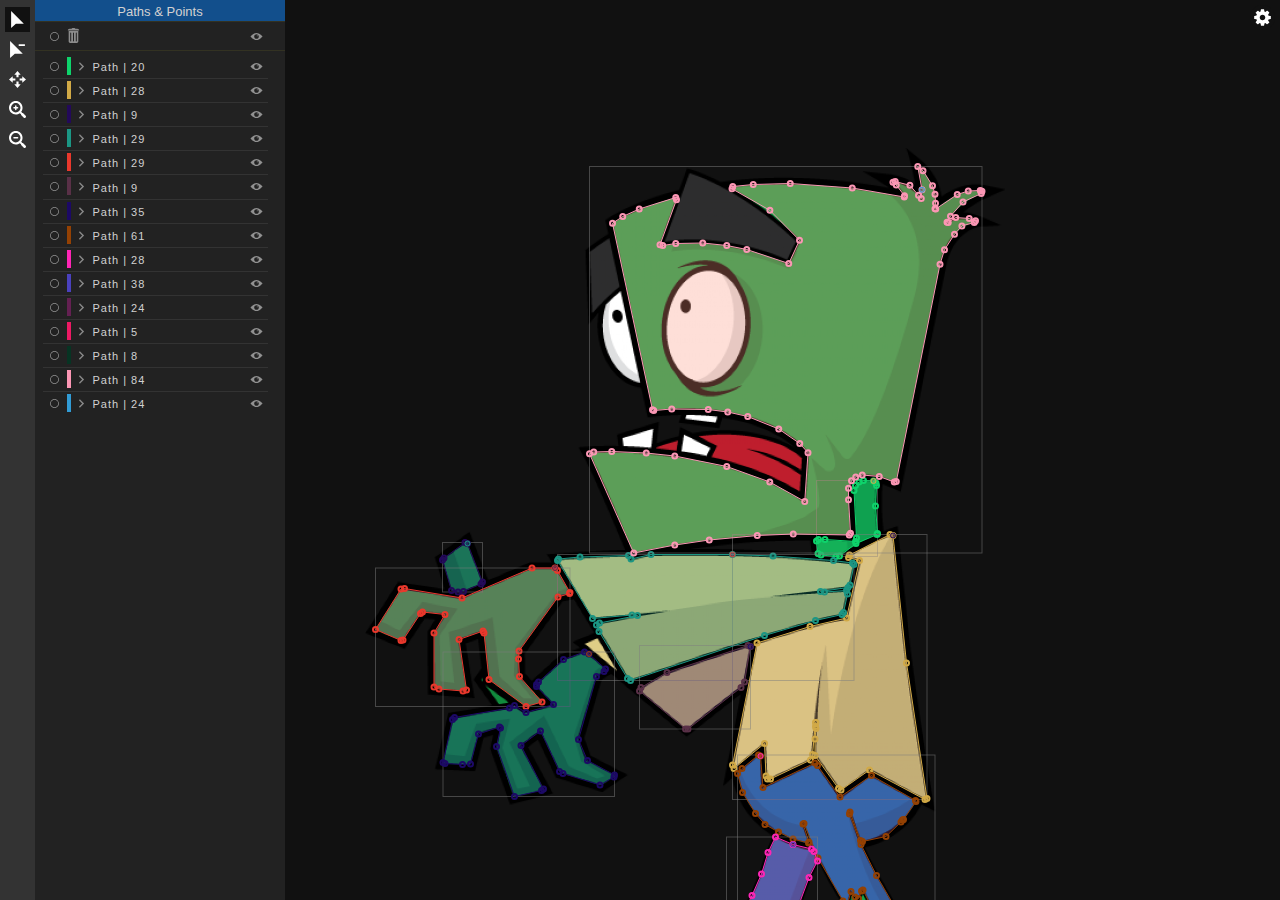
<file: index.html>
<!DOCTYPE html>
<html>
  <!--
    illustrator UI reference
    https://i.stack.imgur.com/NQbhF.png

    arch nemezis
    https://www.codeandweb.com/physicseditor
  -->
  
  <head>
    <meta http-equiv='Content-type' content='text/html; charset=utf-8'>
    <title>Sprite Editor</title>
    
    <!-- libraries -->
    <script src='lib/imagetracer_v1.2.5.js'></script>
    <script src='lib/simplebar.js'></script>

    <link type='text/css' rel='stylesheet' href='css/reset.css'>
    <link type='text/css' rel='stylesheet' href='css/index.css'>
    <link type='text/css' rel='stylesheet' href='css/simplebar.css'>
  </head>
  
  <body>
    <div class='panel tools'>
      <button
        class='ico tool select'
        tooltip='Select and drag points.'>
          <img src='img/icons/select.svg' alt='Pan Camera' /></button>

      <button
        class='ico tool select-remove'
        tooltip='Remove point.'>
          <img src='img/icons/select-remove.svg' alt='Remove point' /></button>

      <button
        class='ico tool pan-viewport'
        tooltip='Pan Camera (Viewport). Hold space bar alternatively.'>
          <img src='img/icons/pan-viewport.svg' alt='Pan Camera' /></button>

      <button
        class='ico tool zoom-in'
        tooltip='Zoom in Camera. Use mouse scroll alternatively.'>
          <img src='img/icons/zoom-in.svg' alt='Zoom In' /></button>

      <button
        class='ico tool zoom-out'
        tooltip='Zoom out Camera. Use mouse scroll alternatively.'>
          <img src='img/icons/zoom-out.svg' alt='Zoom Out' /></button>
    </div>
    <div class='panel paths'>
      <div class='header'>
        <h5>Paths & Points</h5>
      </div>
      <p class='list-actions children-v-middle'>
          <input type='checkbox' id='select-all' class='switch selection'/>
            <span></span>
  
          <button class='ico-small' id='remove-selected' >
            <img src='img/icons/bin.svg' alt='Remove selected' /></button>
  
          <input type='checkbox' id='hide-all' class='switch visibility'/>
            <span></span>
        </p>

      <div class='content scrollbar'>
        <ul class='paths-container'></ul>
      </div>
    </div>

    <span class='workspace-settings-switch-background'></span>
    <div class='panel panel-expandable workspace-settings'>
      <input class='button' type='checkbox'/>
      <button><img src='img/icons/settings.svg' alt='Settings' /></button>

      <div class='content'>
        <h4>Workspace Settings</h4>
        <span class='background'>
          <h5>Background color:</h5>

          <span class='bg-chessboard'></span>
          <span class='bg-white'></span>
          <span class='bg-dark'></span>
          <span class='bg-pink-red'></span>
          <span class='bg-green'></span>
        </span>

        <div class='single-option' id='image-display-on-off'>
          <input type="checkbox"> <span>Switch displaying image ON / OFF</span>
          <!-- <div class='description'>Check this if you don't wan't your paths to be displayed in their own, randomly assigned color.</div> -->
        </div>

        <div class='single-option' id='paths-color-override'>
          <input type="checkbox"> <span>Override paths colors with default color</span>
          <div class='description'>Check this if you don't wan't your paths to be displayed in their own, randomly assigned color.</div>
        </div>

        <div class='single-option' id='paths-color-change'>
          <span>Default overlay color for all paths</span>
          <div class='description'></div>
          <div class="range-slider opacity">
            <span class="label min">0%</span>
            <span class="label name">Opacity:</span>
            <span class="label value">40%</span>
            <span class="label max">100%</span>
            <button style='left: 97px'></button>
            <div class="rail"></div>
          </div>
        </div>
      </div>
    </div>

    <canvas id='canvas'></canvas>
    
    <script src='js/utils.js'></script>
    <script src='js/settings.js'></script>
    <script src='js/requestAnimationFrame.js'></script>
    <script src='js/canvas.js'></script>
    <script src='js/draw.js'></script>
    <script src='js/components/ListItem.js'></script>
    <script src='js/point.js'></script>
    <script src='js/AABB.js'></script>
    <script src='js/path.js'></script>
    <script src='js/loaded-image.js'></script>
    <script src='js/keyboard.js'></script>
    <script src='js/selection.js'></script>
    <script src='js/mouse.js'></script>
    <script src="js/canvas-mouse-events.js"></script>
    <script src='js/tools.js'></script>    
    <script src="js/dragRangeSlider.js"></script>

    <script>
      let scrolls = [];
      get('.scrollbar').forEach( el => {
        scrolls[ el ] = new SimpleBar( el, { forceVisible: true, autoHide: false } )
      })

      // change background color
      get('.workspace-settings .background span').forEach(
        element => on( element, 'click', () => body.className = element.className ));
      // body.className = 'bg-chessboard';
      body.className = 'bg-dark';
      
      // select / unselect all paths
      let selectAll = get('.paths .list-actions #select-all')[0];
      selectAll.on( 'click', e => {
        let listItems = Array.from( pathsList.children );

        loadedImage.paths.forEach( p => {
          if( e.target.checked ) p.select()
          else {
            p.unSelect()
            mouse.selection.clear()
          }
          p.removeHalfSelection()
        })
      });
      
      
      // show / hide all
      let hideAll = get('.panel.paths p.list-actions #hide-all')[0];
      hideAll.on( 'click', function( e ){
        loadedImage.paths.forEach( p => {
          if( e.target.checked ) p.hide()
          else p.show()
        })
      });      

      // remove all selected
      get.id('remove-selected').on( 'click', () => {
        mouse.selection.removeSelected();
        selectAll.checked = false;
      });

      // switch displaying image on / off
      get('#image-display-on-off input')[0].checked = true
      get('#image-display-on-off input')[0].on('click', () => loadedImage.isVisibleSwitch())

      // turn on/of paths random colors override
      let pathsOverride = get('#paths-color-override input')[0];
      pathsOverride.on( 'click', e => {
        if( e.target.checked ) {
          SETTINGS.colors.overridePathsColors = true
        }
        else {
          SETTINGS.colors.overridePathsColors = false
        }
      });

      // optional path colors
      SETTINGS.colors.path.optional.forEach( color => {
        get('#paths-color-change .description')[0].appendChild( div({
            background: color,
            class: 'squareButton small',
            onclick: e => {
              SETTINGS.colors.path.fill = color.replace(/\, \d\.?\d?\d? \)/, ', 0.4 )');
              get('.range-slider .value')[0].innerHTML = '40%';
              get('.range-slider button')[0].style.left = '97px'
            }
          })
        );
      });

      // initiate path opacity range slider
      dragRangeSlider( get('.range-slider button')[0] );
      
      let loadedImage;

      // @loop
      function updateWorkspace() {
        c.setTransform( 1, 0, 0, 1, 0, 0 );
        c.clearRect( 0, 0, canvas.width, canvas.height );
        c.translate( canvas.offset.x, canvas.offset.y )

        // draw loaded image
        loadedImage.draw();
        // draw all computed paths and their points
        loadedImage.drawPaths();

        if( mouse.selection.isSelecting ) mouse.selection.draw();

        requestAnimationFrame( updateWorkspace );
      }
      
      on( window, 'load', () => {
        loadedImage = new LoadedImage( 'zombie.png' );

        // set initial canvas (vievport) offset used to pan picture
        canvas.offset.set(
          ( canvas.width / 2 ) - ( loadedImage.image.width / 2 * SETTINGS.scale ),
          ( canvas.height / 2 ) - ( loadedImage.image.height / 2 * SETTINGS.scale )
        )

        // add computed paths to 'Paths' panel
        wait(
          () => loadedImage.arePathsLoaded(),
          () => loadedImage.paths.forEach( p => pathsList.appendChild( p.ui.li ))
        )

        canvas.offset = { x: 365, y: 148 };
        SETTINGS.scale = 0.5;
        // SETTINGS.colors.overridePathsColors = true;
        // get('#paths-color-override input')[0].checked = true;

        selectAll.checked = false;
        hideAll.checked = false;
        pathsOverride.checked = false;

        updateWorkspace();
      });
    </script>

  </body>
</html>
</file>
<file: css/index.css>
/* line 1, sass/_mixins.sass */
* {
  -webkit-transition: all 0.3s ease;
  -moz-transition: all 0.3s ease;
  -ms-transition: all 0.3s ease;
  -o-transition: all 0.3s ease;
  transition: all 0.3s ease;
}

/* line 4, sass/_rawElements.sass */
html, body {
  overflow: hidden;
}

/* line 7, sass/_rawElements.sass */
input {
  width: 11px;
  height: 11px;
}

/* line 11, sass/_rawElements.sass */
canvas {
  position: fixed;
  top: 0;
  left: 0;
}

/* line 16, sass/_rawElements.sass */
h1 {
  font-size: 35px;
}

/* line 19, sass/_rawElements.sass */
h2 {
  font-size: 25px;
}

/* line 22, sass/_rawElements.sass */
h3 {
  font-size: 20px;
}

/* line 25, sass/_rawElements.sass */
h4 {
  font-size: 18px;
}

/* line 28, sass/_rawElements.sass */
button {
  cursor: pointer;
}

/* line 2, sass/_helpers.sass */
.children-v-middle > * {
  display: inline;
  vertical-align: middle;
}

/* line 1, sass/_icons.sass */
.ico {
  width: 25px;
  height: 25px;
  background: none;
  cursor: pointer;
  display: block;
  z-index: 4;
}
/* line 9, sass/_icons.sass */
.ico img {
  width: 17px;
  height: 17px;
  margin: 4px;
}
/* line 14, sass/_icons.sass */
.ico:hover {
  background-color: #222;
}
/* line 17, sass/_icons.sass */
.ico-selected {
  background: #111 !important;
}
/* line 20, sass/_icons.sass */
.ico-small {
  background: none;
  width: 21px;
  height: 21px;
  cursor: pointer;
  display: inline-block;
  padding: 3px;
  margin: 0 2px;
}
/* line 29, sass/_icons.sass */
.ico-small:hover {
  background: #000000;
}
/* line 32, sass/_icons.sass */
.ico-small img {
  width: 15px;
  height: 15px;
}
/* line 36, sass/_icons.sass */
.ico::after {
  display: block;
  content: attr(tooltip);
  position: relative;
  top: -35px;
  text-align: center;
  box-sizing: content-box;
  min-width: 150px;
  padding: 5px 8px;
  background: #fff;
  color: #444;
  border-radius: 4px;
  -webkit-box-shadow: 0 0 10px 0 rgba(0, 0, 0, 0.2);
  box-shadow: 0 0 10px 0 rgba(0, 0, 0, 0.3);
  font-size: 13px;
  margin-left: 28px;
  visibility: hidden;
  z-index: 111;
}
/* line 55, sass/_icons.sass */
.ico:hover::after {
  visibility: visible;
}

/* line 1, sass/_inputButton.sass */
.button {
  cursor: pointer;
  display: block;
  width: 25px;
  height: 25px;
  position: absolute;
  opacity: 0;
  z-index: 5;
  -webkit-touch-callout: none;
}
/* line 11, sass/_inputButton.sass */
.button + button {
  cursor: pointer;
  width: 25px;
  height: 25px;
  background: none;
  display: block;
  -webkit-touch-callout: none;
  z-index: 2;
}
/* line 20, sass/_inputButton.sass */
.button + button img {
  width: 17px;
  height: 17px;
  margin: 4px;
}

/* line 1, sass/_inputSwitch.sass */
.switch {
  -webkit-touch-callout: none;
  width: 13px;
  height: 13px;
  cursor: pointer;
  opacity: 0;
  z-index: 3;
  position: absolute;
}
/* line 10, sass/_inputSwitch.sass */
.switch + span {
  -webkit-touch-callout: none;
  width: 13px;
  height: 13px;
  position: absolute;
  z-index: 1;
  background-image: url(../img/icons/radio.svg);
  background-color: transparent;
  background-size: 100%;
}
/* line 20, sass/_inputSwitch.sass */
.switch.half-selected + span {
  background-image: url(../img/icons/radio-half-selected.svg) !important;
}
/* line 23, sass/_inputSwitch.sass */
.switch:checked + span {
  background-image: url(../img/icons/radio-selected.svg);
}
/* line 27, sass/_inputSwitch.sass */
.switch.visibility + span {
  background-image: url(../img/icons/eye-open.svg);
}
/* line 30, sass/_inputSwitch.sass */
.switch.visibility:checked + span {
  background-image: url(../img/icons/eye.svg);
}
/* line 34, sass/_inputSwitch.sass */
.switch.expansion + span {
  background-image: url(../img/icons/chevron-right.svg);
}
/* line 37, sass/_inputSwitch.sass */
.switch.expansion:checked + span {
  background-image: url(../img/icons/chevron-down.svg);
}

/* line 1, sass/_panel.sass */
.panel {
  font-size: 13px;
  background: #333;
  color: #d1d1d1;
  padding: 5px;
  z-index: 1;
  padding: 15px;
  -webkit-user-select: none;
  user-select: none;
}
/* line 11, sass/_panel.sass */
.panel input.button:checked ~ .content {
  transform: none;
}
/* line 14, sass/_panel.sass */
.panel > h5:first-child,
.panel .content > h4 {
  display: block;
  padding-bottom: 10px;
  border-bottom: 1px solid #575757;
  margin-bottom: 10px;
}
/* line 21, sass/_panel.sass */
.panel .content {
  width: 100%;
  background: #222;
  padding: 10px;
}
/* line 26, sass/_panel.sass */
.panel .content h5 {
  margin-bottom: 10px;
}
/* line 29, sass/_panel.sass */
.panel-expandable {
  background: transparent;
  padding: 5px;
}
/* line 33, sass/_panel.sass */
.panel-expandable .content {
  background: #222 !important;
  padding: 10px !important;
  background: transparent;
  padding: 5px;
  width: 250px;
  padding: 15px;
  transform-origin: 0% 0%;
  transform: translate(150%, 0);
}

/* line 1, sass/_tools.sass */
.tools {
  position: fixed;
  top: 0;
  left: 0;
  width: 25px;
  height: 100vh;
  padding: 7px 5px 5px 5px;
  z-index: 10;
}
/* line 10, sass/_tools.sass */
.tools .ico {
  display: block;
  margin-bottom: 5px;
}

/* line 1, sass/_paths.sass */
.paths {
  position: fixed;
  top: 0;
  left: 35px;
  height: 100vh;
  background: #222;
  width: 250px;
  padding: 0;
  z-index: 2 !important;
}
/* line 11, sass/_paths.sass */
.paths .header {
  background: #124f8c;
  height: 11px;
  border-bottom: 1px solid #333222;
  width: 90%;
  padding: 5px 5%;
  z-index: 3;
  position: absolute;
  text-align: center;
}
/* line 21, sass/_paths.sass */
.paths .content {
  height: 100vh;
  padding: 0;
  width: 100%;
}
/* line 26, sass/_paths.sass */
.paths ul.paths-container {
  margin-top: 55px;
}
/* line 29, sass/_paths.sass */
.paths .list-actions {
  position: absolute;
  background: #222;
  display: block;
  border-bottom: 1px solid #333222;
  z-index: 2;
  width: 85%;
  padding: 3px 10% 3px 5%;
  top: 22px;
  height: 22px;
}
/* line 42, sass/_paths.sass */
.paths #hide-all,
.paths #hide-all + span,
.paths #select-all,
.paths #select-all + span {
  margin-top: 5px;
}
/* line 48, sass/_paths.sass */
.paths #remove-selected {
  margin-left: 15px;
}
/* line 52, sass/_paths.sass */
.paths .switch.expansion, .paths .switch.expansion + span {
  left: 40px;
}
/* line 56, sass/_paths.sass */
.paths .switch.visibility, .paths .switch.visibility + span {
  float: right;
  left: 215px;
}
/* line 61, sass/_paths.sass */
.paths .path {
  display: block;
  font-size: 11px;
  line-height: 12px;
  letter-spacing: 1px;
  transition: none;
  width: 85%;
  padding: 5px 3% 5px 2%;
  margin-left: 3%;
}
/* line 71, sass/_paths.sass */
.paths .path p {
  font-size: 11px;
}
/* line 74, sass/_paths.sass */
.paths .path:not(:last-child) {
  border-bottom: 1px solid #333;
}
/* line 80, sass/_paths.sass */
.paths .path .path-color {
  width: 4px;
  height: 18px;
  display: inline-block;
  position: absolute;
  left: 32px;
  margin-top: -3px;
}
/* line 88, sass/_paths.sass */
.paths .path-selection {
  margin-right: 3px;
}
/* line 91, sass/_paths.sass */
.paths .path .name {
  margin-left: 45px;
}
/* line 94, sass/_paths.sass */
.paths .path .points {
  display: none;
}
/* line 97, sass/_paths.sass */
.paths .path .points .point {
  padding: 2px 0;
}
/* line 100, sass/_paths.sass */
.paths .path .points .point:first-child {
  margin-top: 5px;
}
/* line 103, sass/_paths.sass */
.paths .path .points .point:not(:last-child) {
  border-bottom: 1px solid #333;
}
/* line 106, sass/_paths.sass */
.paths .path .points .point .name {
  margin-left: 60px;
}
/* line 109, sass/_paths.sass */
.paths .path .points .point .path-color {
  height: 13px;
  margin-top: -1px;
}
/* line 113, sass/_paths.sass */
.paths .path .expansion:checked ~ .points {
  display: initial;
}

/* line 1, sass/_workspace.sass */
.workspace-settings {
  position: fixed;
  top: 5px;
  right: 5px;
}
/* line 6, sass/_workspace.sass */
.workspace-settings input.button,
.workspace-settings input.button + button {
  position: fixed;
  top: 5px;
  right: 5px;
}
/* line 12, sass/_workspace.sass */
.workspace-settings .background span {
  display: inline-block;
  width: 30px;
  height: 30px;
  margin: 2px;
  transition: none;
  cursor: pointer;
}
/* line 20, sass/_workspace.sass */
.workspace-settings .single-option {
  padding: 10px 0;
  margin: 10px 0 0 0;
  border-top: 1px solid #575757;
}
/* line 25, sass/_workspace.sass */
.workspace-settings .single-option div.description {
  margin-top: 10px;
  line-height: 14px;
  font-size: 11px;
  color: #999;
}
/* line 31, sass/_workspace.sass */
.workspace-settings-switch-background {
  width: 25px;
  height: 25px;
  padding: 0;
  position: fixed;
  top: 5px;
  right: 5px;
  background: #111;
  z-index: 1;
  border-radius: 15px;
}

/* line 1, sass/_squareButton.sass */
.squareButton {
  cursor: pointer;
  display: inline-block;
  width: 26px;
  height: 26px;
}
/* line 7, sass/_squareButton.sass */
.squareButton:not(:last-child) {
  margin-right: 3px;
}
/* line 10, sass/_squareButton.sass */
.squareButton.small {
  width: 16px;
  height: 16px;
}

/* line 1, sass/_rangeSlider.sass */
.range-slider {
  width: 100%;
  padding: 10px 0;
  height: 35px;
  text-align: center;
}
/* line 7, sass/_rangeSlider.sass */
.range-slider button {
  display: block;
  width: 11px;
  height: 11px;
  cursor: pointer;
  position: relative;
  top: 7px;
  background: #bdbdbd;
  border-radius: 4px;
}
/* line 17, sass/_rangeSlider.sass */
.range-slider .rail {
  width: 100%;
  height: 3px;
  background: #666;
}
/* line 22, sass/_rangeSlider.sass */
.range-slider .label {
  display: inline-block;
}
/* line 25, sass/_rangeSlider.sass */
.range-slider .label.min {
  float: left;
  text-align: left;
  color: #777;
}
/* line 30, sass/_rangeSlider.sass */
.range-slider .label.max {
  float: right;
  text-align: right;
  color: #777;
}
/* line 35, sass/_rangeSlider.sass */
.range-slider .label.name {
  margin-right: 3px;
  text-align: right;
  width: 50px;
  color: #777;
}
/* line 41, sass/_rangeSlider.sass */
.range-slider .label.value {
  margin-left: 3px;
  text-align: left;
  width: 50px;
}

/* line 15, sass/index.sass */
.cursor-move {
  cursor: url(../img/icons/pan-viewport-cursor.png), auto;
}
/* line 18, sass/index.sass */
.cursor-zoom-in {
  cursor: url(../img/icons/zoom-in-cursor.png), auto;
}
/* line 21, sass/index.sass */
.cursor-zoom-out {
  cursor: url(../img/icons/zoom-out-cursor.png), auto;
}
/* line 24, sass/index.sass */
.cursor-none {
  cursor: none;
}

/* line 28, sass/index.sass */
.bg-chessboard {
  background-color: transparent;
  background-repeat: repeat;
  background-image: url(../img/chessboard.png);
}
/* line 33, sass/index.sass */
.bg-white {
  background: #ffffff;
}
/* line 36, sass/index.sass */
.bg-dark {
  background: #111111;
}
/* line 39, sass/index.sass */
.bg-pink-red {
  background: #ff0099;
}
/* line 42, sass/index.sass */
.bg-green {
  background: #44ff44;
}
</file>
<file: css/simplebar.css>
[data-simplebar] {
  position: relative;
  flex-direction: column;
  flex-wrap: wrap;
  justify-content: flex-start;
  align-content: flex-start;
  align-items: flex-start;
}

.simplebar-wrapper {
  overflow: hidden;
  width: inherit;
  height: inherit;
  max-width: inherit;
  max-height: inherit;
}

.simplebar-mask {
  direction: inherit;
  position: absolute;
  overflow: hidden;
  padding: 0;
  margin: 0;
  left: 0;
  top: 0;
  bottom: 0;
  right: 0;
  width: auto !important;
  height: auto !important;
  z-index: 0;
}

.simplebar-offset {
  direction: inherit !important;
  box-sizing: inherit !important;
  resize: none !important;
  position: absolute;
  top: 0;
  left: 0;
  bottom: 0;
  right: 0;
  padding: 0;
  margin: 0;
  -webkit-overflow-scrolling: touch;
}

.simplebar-content-wrapper {
  direction: inherit;
  box-sizing: border-box !important;
  position: relative;
  display: block;
  height: 100%; /* Required for horizontal native scrollbar to not appear if parent is taller than natural height */
  width: auto;
  visibility: visible;
  overflow: auto; /* Scroll on this element otherwise element can't have a padding applied properly */
  max-width: 100%; /* Not required for horizontal scroll to trigger */
  max-height: 100%; /* Needed for vertical scroll to trigger */
}

.simplebar-content:before,
.simplebar-content:after {
  content: ' ';
  display: table;
}

.simplebar-placeholder {
  max-height: 100%;
  max-width: 100%;
  width: 100%;
  pointer-events: none;
}

.simplebar-height-auto-observer-wrapper {
  box-sizing: inherit !important;
  height: 100%;
  width: 100%;
  max-width: 1px;
  position: relative;
  float: left;
  max-height: 1px;
  overflow: hidden;
  z-index: -1;
  padding: 0;
  margin: 0;
  pointer-events: none;
  flex-grow: inherit;
  flex-shrink: 0;
  flex-basis: 0;
}

.simplebar-height-auto-observer {
  box-sizing: inherit;
  display: block;
  opacity: 0;
  position: absolute;
  top: 0;
  left: 0;
  height: 1000%;
  width: 1000%;
  min-height: 1px;
  min-width: 1px;
  overflow: hidden;
  pointer-events: none;
  z-index: -1;
}

.simplebar-track {
  z-index: 1;
  position: absolute;
  right: 0;
  bottom: 0;
  pointer-events: none;
  overflow: hidden;
}

[data-simplebar].simplebar-dragging .simplebar-content {
  pointer-events: none;
  user-select: none;
  -webkit-user-select: none;
}

[data-simplebar].simplebar-dragging .simplebar-track {
  pointer-events: all;
}

.simplebar-scrollbar {
  position: absolute;
  right: 2px;
  width: 7px;
  min-height: 10px;
}

.simplebar-scrollbar:before {
  position: absolute;
  content: '';
  background: black;
  border-radius: 7px;
  left: 0;
  right: 0;
  opacity: 0;
  transition: opacity 0.2s linear;
}

.simplebar-track .simplebar-scrollbar.simplebar-visible:before {
  /* When hovered, remove all transitions from drag handle */
  opacity: 0.5;
  transition: opacity 0s linear;
}

.simplebar-track.simplebar-vertical {
  top: 0;
  width: 11px;
}

.simplebar-track.simplebar-vertical .simplebar-scrollbar:before {
  top: 2px;
  bottom: 2px;
}

.simplebar-track.simplebar-horizontal {
  left: 0;
  height: 11px;
}

.simplebar-track.simplebar-horizontal .simplebar-scrollbar:before {
  height: 100%;
  left: 2px;
  right: 2px;
}

.simplebar-track.simplebar-horizontal .simplebar-scrollbar {
  right: auto;
  left: 0;
  top: 2px;
  height: 7px;
  min-height: 0;
  min-width: 10px;
  width: auto;
}

/* Rtl support */
[data-simplebar-direction='rtl'] .simplebar-track.simplebar-vertical {
  right: auto;
  left: 0;
}

.hs-dummy-scrollbar-size {
  direction: rtl;
  position: fixed;
  opacity: 0;
  visibility: hidden;
  height: 500px;
  width: 500px;
  overflow-y: hidden;
  overflow-x: scroll;
}
</file>
